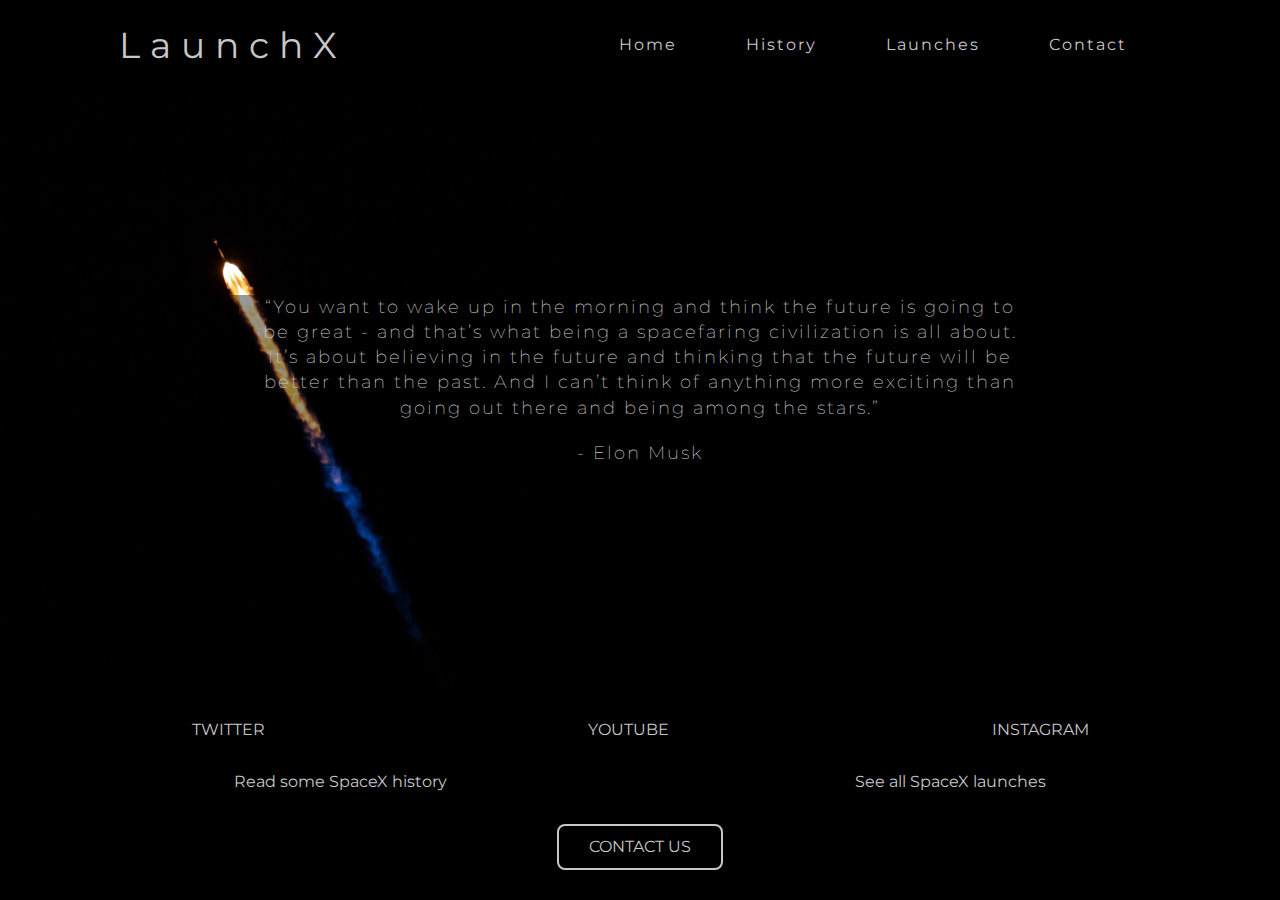
<file: index.html>
<!DOCTYPE html>
<html lang="en">
<head>
    <meta charset="UTF-8">
    <meta name="viewport" content="width=device-width, initial-scale=1.0">
    <meta name="description" content="This is my project exam of a microsite build from a SpaceX api, here you can find some history and all SpaceX rocket launches.">
    <link href="https://fonts.googleapis.com/css2?family=Montserrat:wght@100;200;300;400;500;600&display=swap" rel="stylesheet">
    <link href="https://fonts.googleapis.com/css2?family=Space+Mono&display=swap" rel="stylesheet">
    <link rel="stylesheet" href="css/style.css">
    <title>Home | LaunchX</title>
</head>
<body>
    <header>
        <nav>
            <a href="index.html" class="logo">LaunchX</a>
            <ul class="navLink">
                <li><a href="index.html" class="active">Home</a></li>
                <li><a href="history.html">History</a></li>
                <li><a href="launches.html">Launches</a></li>
                <li><a href="contact.html">Contact</a></li>
            </ul>
            <div class="burger">
                <div class="line1"></div>
                <div class="line2"></div>
                <div class="line3"></div>
            </div>
        </nav>
    </header>
    <main>
        <div class="mainQuote">
            <p>“You want to wake up in the morning and think the future is going to be great - and that’s what being a spacefaring civilization is all about. It’s about believing in the future and thinking that the future will be better than the past. And I can’t think of anything more exciting than going out there and being among the stars.”</p>
            <p>- Elon Musk</p>
        </div>
    </main>
    <footer>
        <div class="row">
            <div class="socials">
                <a href="https://twitter.com/spacex" target="_blank">TWITTER</a>
                <a href="https://www.youtube.com/c/SpaceX/featured" target="_blank">YOUTUBE</a>
                <a href="https://www.instagram.com/spacex/" target="_blank">INSTAGRAM</a>
            </div>
            <div class="socials">
                <a href="history.html">Read some SpaceX history</a>
                <a href="launches.html">See all SpaceX launches</a>
            </div>
            <div class="btn">
                <a href="contact.html" class="button">CONTACT US</a>
            </div>
        </div>
    </footer>

<script src="js/nav.js"></script>
</body>
</html>
</file>
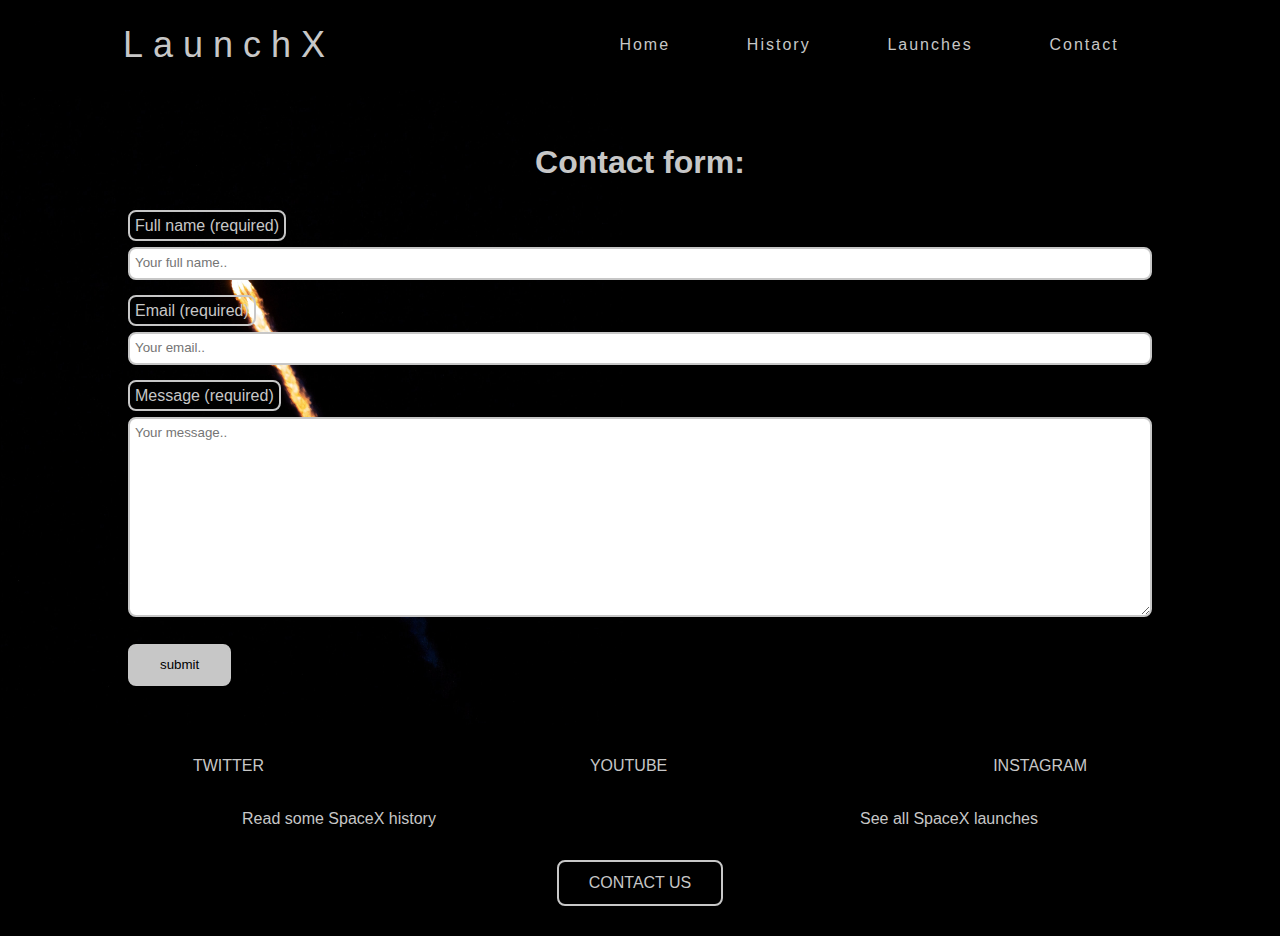
<file: contact.html>
<!DOCTYPE html>
<html lang="en">
<head>
    <meta charset="UTF-8">
    <meta name="viewport" content="width=device-width, initial-scale=1.0">
    <meta name="description" content="Take contact if there is any questions, feedback or something else you want.">
    <link href="https://fonts.googleapis.com/css2?family=Space+Mono&display=swap" rel="stylesheet">
    <link rel="stylesheet" href="css/style.css">
    <title>Contact | LaunchX</title>
</head>
<body>
    <header>
        <nav>
            <a href="index.html" class="logo">LaunchX</a>
            <ul class="navLink">
                <li><a href="index.html" class="active">Home</a></li>
                <li><a href="history.html">History</a></li>
                <li><a href="launches.html">Launches</a></li>
                <li><a href="contact.html">Contact</a></li>
            </ul>
            <div class="burger">
                <div class="line1"></div>
                <div class="line2"></div>
                <div class="line3"></div>
            </div>
        </nav>
    </header>
    <main>
        <h1>Contact form:</h1>
        <form id="contactForm">
            <label for="fullName">Full name (required)</label>
            <input type="text" id="fullName" name="fullName" placeholder="Your full name..">
            <div class="formError" id="fullNameError">Please enter your name</div>

            <label for="email">Email (required)</label>
            <input type="text" id="email" name="email" placeholder="Your email..">
            <div class="formError" id="emailError">Please enter your email</div>

            <label for="message">Message (required)</label>
            <textarea id="message" name="message" placeholder="Your message.."></textarea>
            <div class="formError" id="messageError">Please enter your message</div>

            <input type="submit" value="submit">
        </form>
    </main>
    <footer>
        <div class="row">
            <div class="socials">
                <a href="https://twitter.com/spacex" target="_blank">TWITTER</a>
                <a href="https://www.youtube.com/c/SpaceX/featured" target="_blank">YOUTUBE</a>
                <a href="https://www.instagram.com/spacex/" target="_blank">INSTAGRAM</a>
            </div>
            <div class="socials">
                <a href="history.html">Read some SpaceX history</a>
                <a href="launches.html">See all SpaceX launches</a>
            </div>
            <div class="btn">
                <a href="contact.html" class="button">CONTACT US</a>
            </div>
        </div>
    </footer>
<script src="js/nav.js"></script>
<script src="js/contact.js"></script>
</body>
</html>
</file>
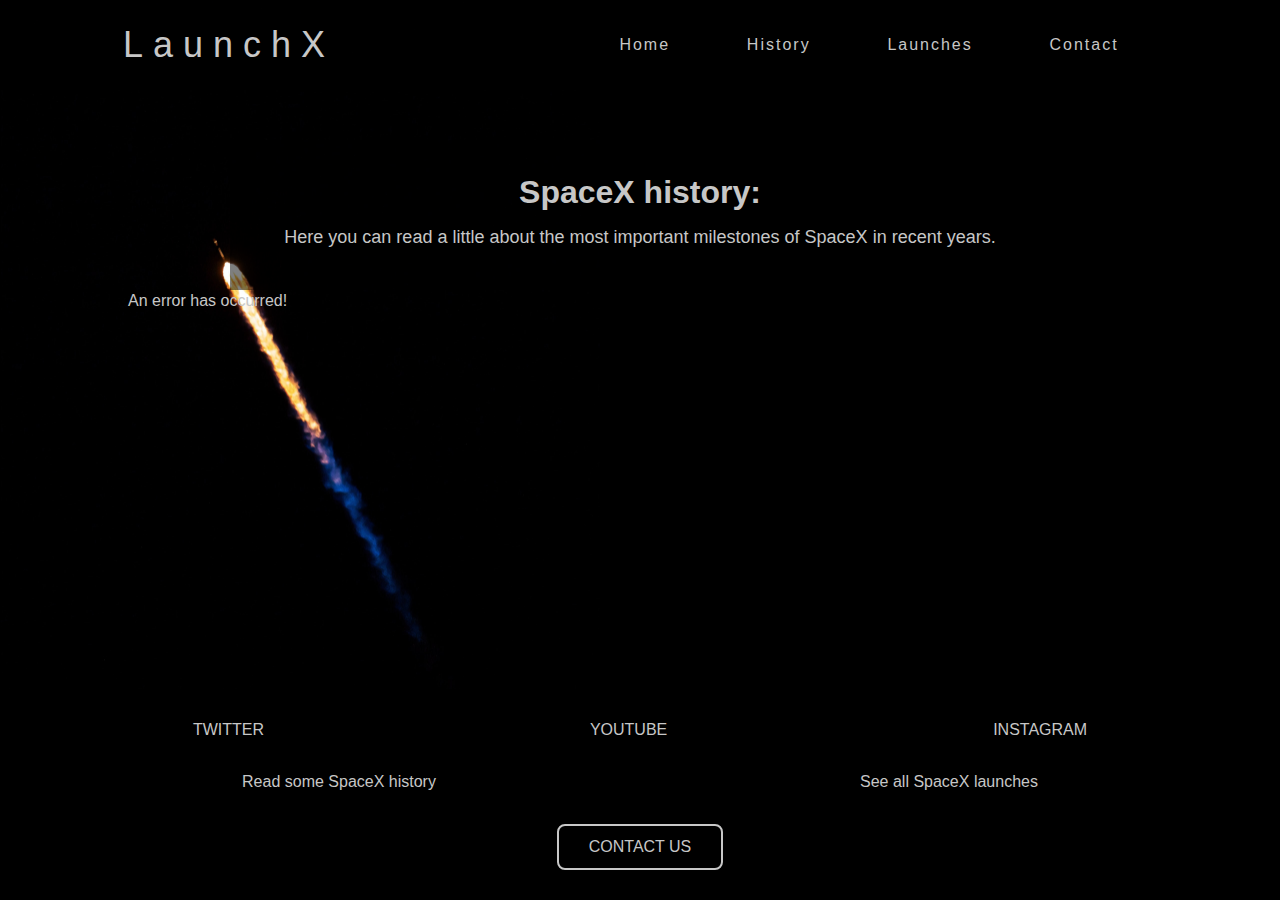
<file: history.html>
<!DOCTYPE html>
<html lang="en">
<head>
    <meta charset="UTF-8">
    <meta name="viewport" content="width=device-width, initial-scale=1.0">
    <meta name="description" content="Here you can read a little about the most important milestones of SpaceX in recent years.">
    <link href="https://fonts.googleapis.com/css2?family=Space+Mono&display=swap" rel="stylesheet">
    <link rel="stylesheet" href="css/style.css">
    <title>History | LaunchX</title>
</head>
<body>
    <header>
        <nav>
            <a href="index.html" class="logo">LaunchX</a>
            <ul class="navLink">
                <li><a href="index.html" class="active">Home</a></li>
                <li><a href="history.html">History</a></li>
                <li><a href="launches.html">Launches</a></li>
                <li><a href="contact.html">Contact</a></li>
            </ul>
            <div class="burger">
                <div class="line1"></div>
                <div class="line2"></div>
                <div class="line3"></div>
            </div>
        </nav>
    </header>
    <main>
        <div class="divContainer">
            <h1>SpaceX history:</h1>
            <p>Here you can read a little about the most important milestones of SpaceX in recent years.</p>
        </div>
        <div class="history">Loading now...</div>
    </main>
    <footer>
        <div class="row">
            <div class="socials">
                <a href="https://twitter.com/spacex" target="_blank">TWITTER</a>
                <a href="https://www.youtube.com/c/SpaceX/featured" target="_blank">YOUTUBE</a>
                <a href="https://www.instagram.com/spacex/" target="_blank">INSTAGRAM</a>
            </div>
            <div class="socials">
                <a href="history.html">Read some SpaceX history</a>
                <a href="launches.html">See all SpaceX launches</a>
            </div>
            <div class="btn">
                <a href="contact.html" class="button">CONTACT US</a>
            </div>
        </div>
    </footer>
    <script src="js/nav.js"></script>
    <script src="js/history.js"></script>
</body>
</html>
</file>
<file: css/style.css>
*{
    margin: 0px;
    padding: 0px;
    box-sizing: border-box;
    font-family: 'Montserrat', sans-serif;
    line-height: 140%;
    color: rgb(199, 199, 199);
}

body{
    background-image: url("/images/space.jpg");
    background-size: contain;
    background-repeat: no-repeat;
    background-color: black;
    position: relative;
    min-height: 100vh;
    padding-bottom: 200px;
}

nav{
    font-family: 'Space Mono', monospace;
    min-height: 10vh;
    display: flex;
    align-items: center;
    justify-content: space-around;
    background-color: rgba(0, 0, 0, 0.699);
}
.navLink{
    display: flex;
    justify-content: space-around;
    width: 45%;
}
.navLink a{
    text-decoration: none;
    letter-spacing: 2px;
}
.navLink a:hover{
    color: rgb(100, 100, 100);
}
.navLink li{
    list-style: none;
}


.logo{
    font-size: 4vh;
    letter-spacing: 10px;
    text-decoration: none;
}

.burger{
    display: none;
    cursor: pointer;
}
.burger div{
    width: 25px;
    height: 2px;
    background-color: rgb(199, 199, 199);
    margin: 4px;
}

.mainQuote{
    text-align: center;
    max-width: 80%;
    margin: 0 auto;
    margin-top: 20%;
    background-color: rgba(0, 0, 0, 0.4);
}
.mainQuote p{
    font-size: 2vh;
    font-weight: 200;
    letter-spacing: 2px;
    margin: 20px;
}

.divContainer{
    text-align: center;
    max-width: 80%;
    margin: 0 auto;
    padding: 30px;
    background-color: rgba(0, 0, 0, 0.5);
}
.divContainer p{
    font-size: 18px;
    font-weight: 200;
    margin: 10px;
}
.divContainer h2{
    font-size: 24px;
    font-weight: 400;
    margin: 20px;
}
.divContainer a{
    text-decoration: none;
    color: white;
    font-weight: 400;
}

.row{
    position: absolute;
    background-color: black;
    bottom: 0;
    width: 100%;
}
.column{
    text-align: center;
}
.column a{
    margin: 30px;
    display: block;
}
.socials{
    text-align: center;
    margin: 30px;
    display: flex;
    justify-content: space-around;
}
a{
    text-decoration: none;
}
.btn{
    margin: 30px;
    display: flex;
    justify-content: center;
    align-items: center;
}
.button{
    background-color: black;
    color: rgb(199, 199, 199);
    border: 2px solid rgb(199, 199, 199);
    padding: 10px 30px;
    border-radius: 8px;
    transition-duration: 0.5s;
}
.button:hover{
    background-color: rgb(199, 199, 199);
    color: black;
}
label, input[type=text], textarea{
    width: 100%;
    margin-top: 10px;
    margin-bottom: 20px;
    padding: 5px;
    border: 2px solid rgb(199, 199, 199);
    border-radius: 8px;
    box-sizing: border-box;
}
textarea{
    min-height: 200px;
    min-width: 100%;
    max-width: 100%;
}
input[type=submit]{
    background-color: rgb(199, 199, 199);
    color: black;
    border: 2px solid rgb(199, 199, 199);
    padding: 10px 30px;
    border-radius: 8px;
    transition-duration: 0.5s;
}
input[type=submit]:hover{
    background-color: black;
    color: rgb(199, 199, 199);
}
.formError{
    display: none;
    color: red;
    font-size: 15px;
    margin-bottom: 30px;
}
main{
    width: 80%;
    margin: 50px auto;
}
#contactForm{
    margin-top: 30px;
}
h1{
    text-align: center;
}


@media screen and (max-width: 1024px){
    .navLink{
        width: 55%;
    }
}

@media screen and (max-width: 768px){
    body {
        overflow-x: hidden;
    }
    .navLink{
        display: flex;
        flex-direction: column;
        align-items: center;
        position: absolute;
        width: 100%;
        top: 10vh;
        height: 70vh;
        background-color: black;
        transform: translateX(100%);
    }
    .burger{
        display: block;
    }
}

.navActive{
    transform: translateX(0%);
}
</file>
